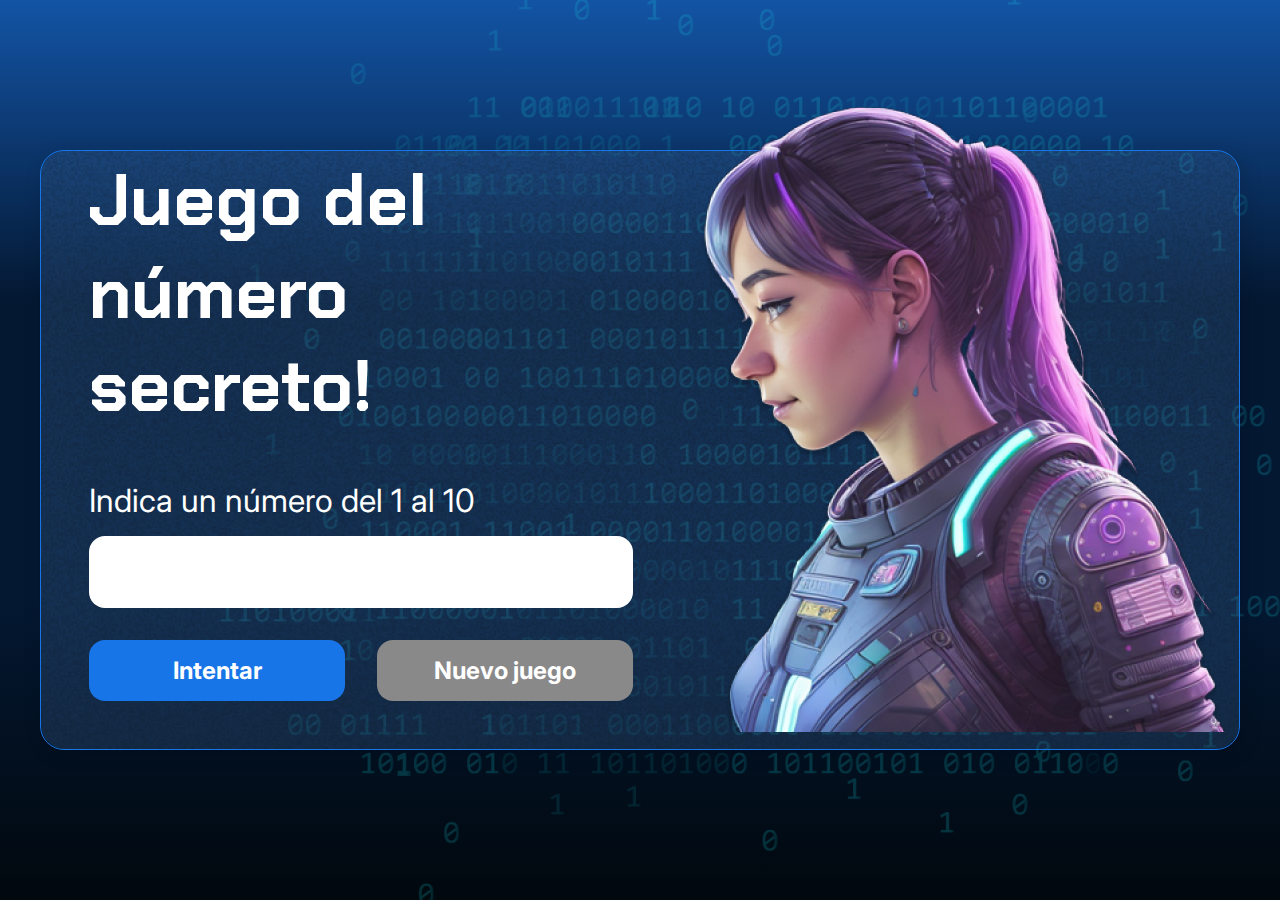
<file: AdivinarNumero/index.html>
<!DOCTYPE html>
<html lang="pt-br">

<head>
    <meta charset="UTF-8">
    <meta name="viewport" content="width=device-width, initial-scale=1.0">
    <link rel="preconnect" href="https://fonts.googleapis.com">
    <link rel="preconnect" href="https://fonts.gstatic.com" crossorigin>
    <link href="https://fonts.googleapis.com/css2?family=Chakra+Petch:wght@700&family=Inter:wght@400;700&display=swap"
        rel="stylesheet">
    <link rel="stylesheet" href="style.css">
    <title>JS Game</title>
</head>

<body>

    <div class="container">
        <div class="container__contenido">
            <div class="container__informaciones">
                <div class="container__texto">
                    <h1></h1>
                    <p class="texto__parrafo"></p>
                </div>
                <input type="number" id="valorUsuario" min="1" max="10" class="container__input">
                <div class="chute container__botones">
                    <button onclick="verificarIntentoUser()" class="container__boton">Intentar</button>
                    <button onclick="reiniciarJuego();" class="container__boton" id="reiniciar" disabled>Nuevo juego</button>
                </div>
            </div>
            <img src="./img/ia.png" alt="Una persona mirando a la izquierda" class="container__imagen-persona" />
        </div>
    </div>



    <script src="app.js"></script>

</body>

</html>
</file>
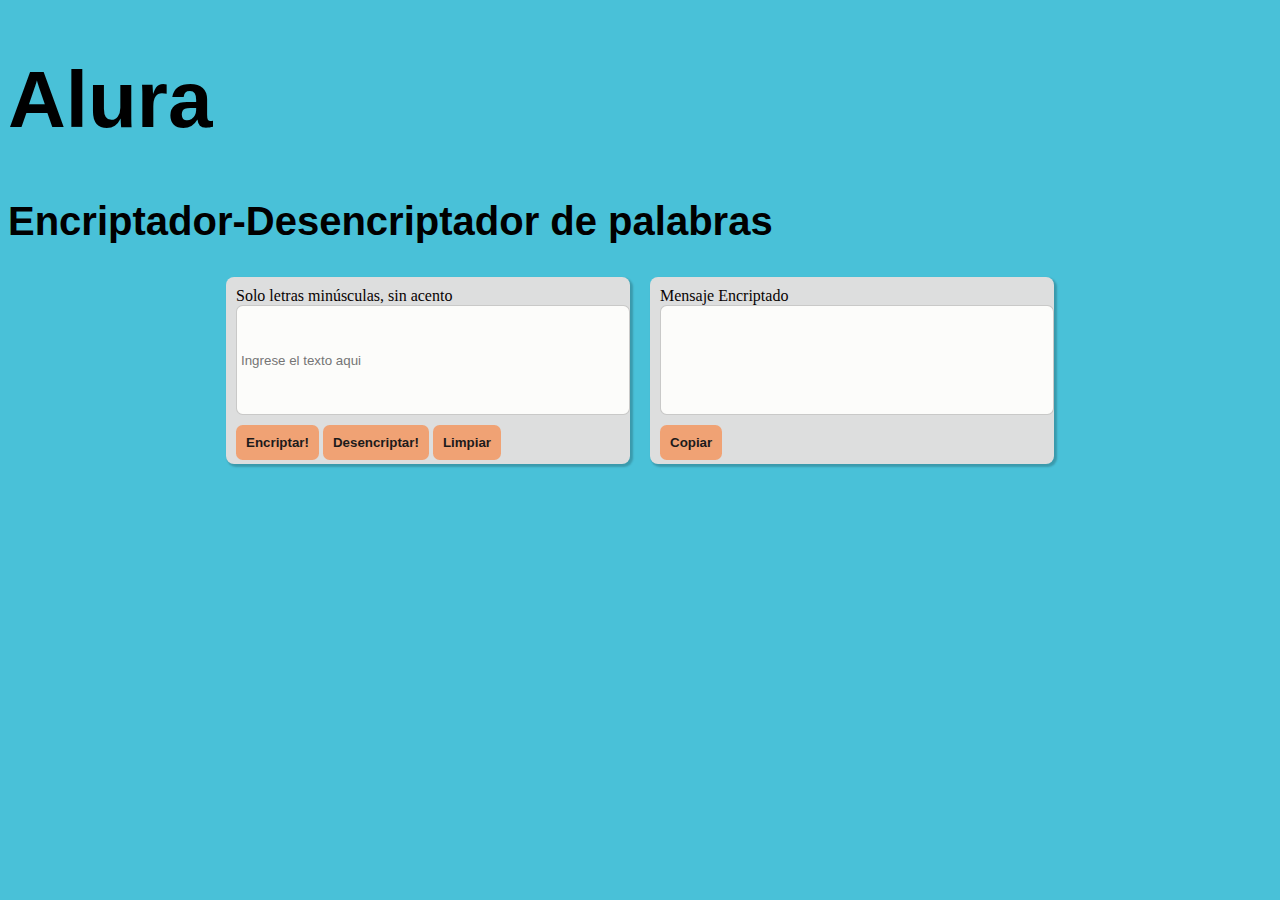
<file: Encriptador de palabras/index.html>
<!DOCTYPE html>
<html lang="es">
    <head>
        <meta charset="UTF-8">
        <title>Encriptador-Desencriptador de palabras</title>
        <link rel="stylesheet" href="style.css">
    </head>
    <body>
        <header>
            <h1 class="tituloAlura">Alura</h1>
            <h2 class="tituloProgram">Encriptador-Desencriptador de palabras</h2>
        </header>

        <main class="main">
            <section class="form box">
                <form action="">
                    <label for="input-texto" class="lab">Solo letras minúsculas, sin acento</label>
                    <input class="text-input" type="text" name="input-texto" id="input-texto" placeholder="Ingrese el texto aqui">
                    <input class="btn" type="button" value="Encriptar!" id="btn-encriptar" onclick="encriptarPalabra();" >
                    <input class="btn" type="button" value="Desencriptar!" id="btn-desencriptar" onclick="desencriptarPalabra();">
                    <button class="boton" onclick="resultado();">Limpiar</button>
              </form>
            </section>
          
            <section class="msg box">
              <label for="input-texto" class="lab">Mensaje Encriptado</label>
              <input class="text-input" type="text" id="msg"></input>
              <input class="btn" type="button" value="Copiar" id="btn-copy" onclick="copiar();">
            </section>
        </main>
        <script src="encriptador-desencriptador.js"></script>
    </body>
</html>
</file>
<file: AdivinarNumero/style.css>
* {
    box-sizing: border-box;
    margin: 0;
    padding: 0;
    color: white;
}

body {
    background: linear-gradient(#1354A5 0%, #041832 33.33%, #041832 66.67%, #01080E 100%);
    height: 100vh;
    display: flex;
    align-items: center;
    justify-content: center;
}


body::before {
    background-image: url("img/code.png");
    background-repeat: no-repeat;
    background-position: right;
    content: "";
    display: block;
    position: absolute;
    width: 100%;
    height: 100%;
    opacity: 0.4;
}

.container {
    width: 1200px;
    height: 600px;
    display: flex;
    align-items: center;
    justify-content: space-between;
    border-radius: 24px;
    border: 1px solid #1875E8;
    box-shadow: 4px 4px 20px 0px rgba(1, 8, 14, 0.15);
    background-image: url("img/Ruido.png");
    background-size: 100% 100%;
    position: relative;
}


.container__contenido {
    display: flex;
    align-items: center;
    position: absolute;
    bottom: 0;
}

.container__informaciones {
    flex: 1;
    padding: 3rem;
}

.container__boton {
    border-radius: 16px;
    background: #1875E8;
    padding: 16px 24px;
    width: 100%;
    font-size: 24px;
    font-weight: 700;
    border: none;
    margin-top: 2rem;
}

.container__boton:disabled {
    background: #898989;
}

.container__texto {
    margin: 16px 0 16px 0;
}

.container__texto-azul {
    color: #1875E8;
}

.container__input {
    width: 100%;
    height: 72px;
    border-radius: 16px;
    background-color: #FFF;
    border: none;
    color: #1875E8;
    padding: 2rem;
    font-size: 24px;
    font-weight: 700;
    font-family: 'Inter', sans-serif;
}

.container__botones {
    display: flex;
    gap: 2em;
}

h1 {
    font-family: 'Chakra Petch', sans-serif;
    font-size: 72px;
    padding-bottom: 3rem;
}

p,
button {
    font-family: 'Inter', sans-serif;
}

.texto__parrafo {
    font-size: 32px;
    font-weight: 400;
}
</file>
<file: Encriptador de palabras/style.css>
body{
    background: #49C1D8;
}
.tituloAlura{
    padding-right: 50px;
    font-size: 80px;
    font-family: Verdana, Geneva, Tahoma, sans-serif;
}
.tituloProgram{
    font-size: 40px;
    font-family: 'Gill Sans', 'Gill Sans MT', Calibri, 'Trebuchet MS', sans-serif;
}
.main {
    width: 80vw;
    margin: auto;
    display: flex;
    justify-content: center;
}
.sup{
    padding: 10px; 
    box-shadow: 2px 2px 2px 1px rgba(0, 0, 0, 0.2);
    background-color:  rgb(20, 20, 20);
    width: 100%;
    height: 10%;
}
.titulo {
    padding: 20px;
    width: 40vw;
    margin: auto;
    color: #ffffff;
    margin-top: 50px;
}
  
.lab {
    color: rgb(8, 2, 2);
   
}
  
.box{
    padding: 10px;
    margin: 0 10px 0 10px;
    box-shadow: 2px 2px 2px 1px rgba(0, 0, 0, 0.2);
    background-color: #DDDEDE;
    border-radius: 0.5em;
    width: 30vw;
    height: 13vw;
}
.boton{
    border: 0;
    color: rgb(29, 27, 27);
    font-weight: bold;
    background-color: rgb(240, 162, 116);
    padding: 10px;
    margin-top: 10px;
    border-radius: 0.5em;
}  
.btn {
    border: 0;
    color: rgb(29, 27, 27);
    font-weight: bold;
    background-color: rgb(240, 162, 116);
    padding: 10px;
    margin-top: 10px;
    border-radius: 0.5em;
}
  
.text-input {
    border-radius: 0.5em;
    border: 1px solid rgba(0, 0, 0, 0.2);
    display: block;
    padding: 0.3em;
    width: 100%;
    height: 100px;
    background-color:#fcfcfa;
    overflow:hidden;
}

footer{
    text-align: center;  
    width: 100%;
    height: 8%;
    bottom: 0;
    position:fixed;
    background-color: rgb(20, 20, 20);
   
}

.pie{
    font-family:alegreya-light;
    font-size:15px;
    color:silver;
    padding: 1em;
}
</file>
